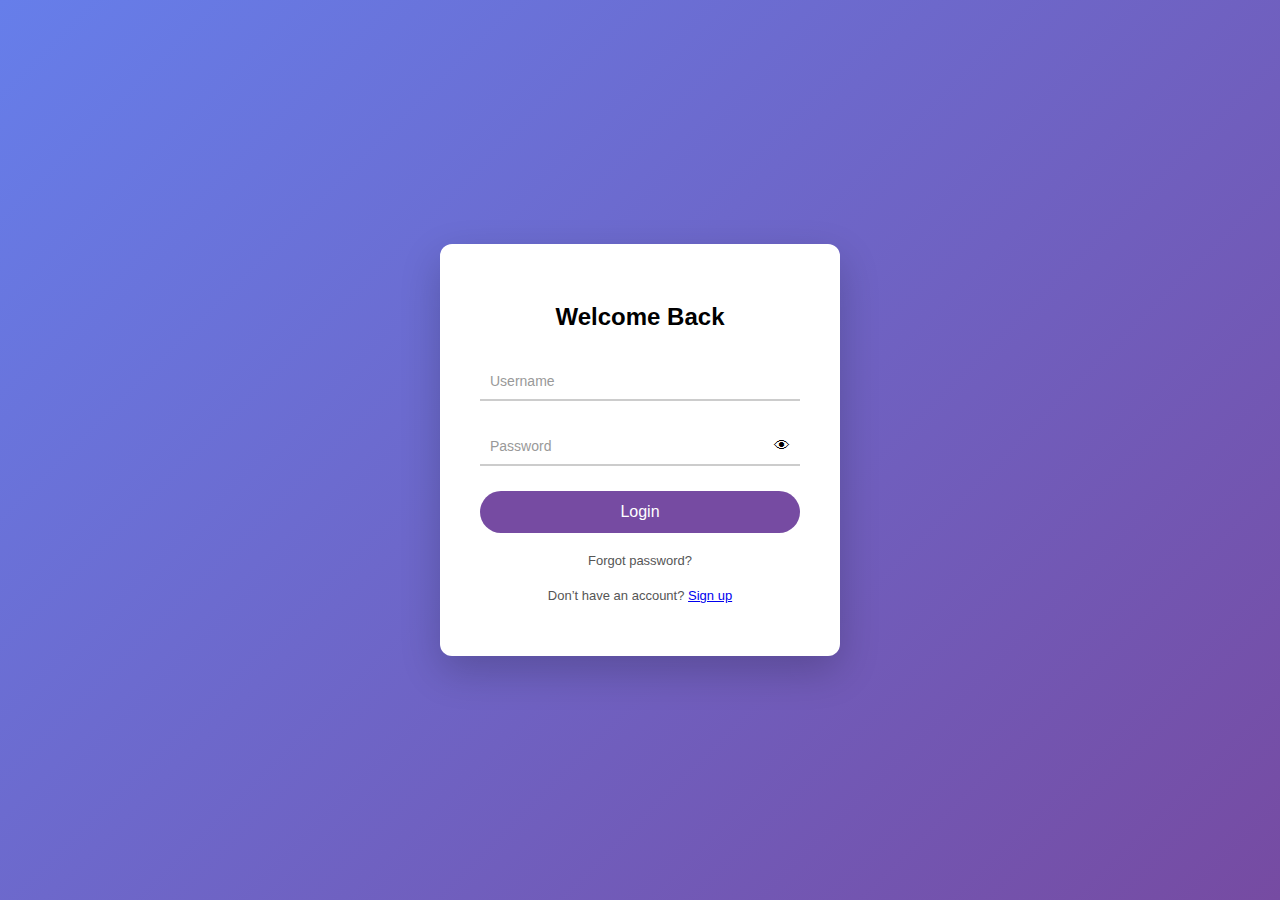
<file: index.html>
<!DOCTYPE html>
<html lang="en">
<head>
  <meta charset="UTF-8" />
  <meta name="viewport" content="width=device-width, initial-scale=1.0" />
  <title>Login</title>
  <link rel="stylesheet" href="style.css" />
</head>
<body>
  <div class="container">
    <form class="login-box" id="loginForm">
      <h2>Welcome Back</h2>

      <div class="input-group">
        <input type="text" id="username" required />
        <label>Username</label>
      </div>

      <div class="input-group">
        <input type="password" id="password" required />
        <label>Password</label>
        <span class="toggle" id="togglePwd">👁</span>
      </div>

      <button type="submit">Login</button>
      <p class="error" id="errorMsg"></p>

      <p class="small">Forgot password?</p>
      <p class="small">Don’t have an account? <a href="signup.html">Sign up</a></p>
    </form>
  </div>

  <script src="script.js"></script>
</body>
</html>
</file>
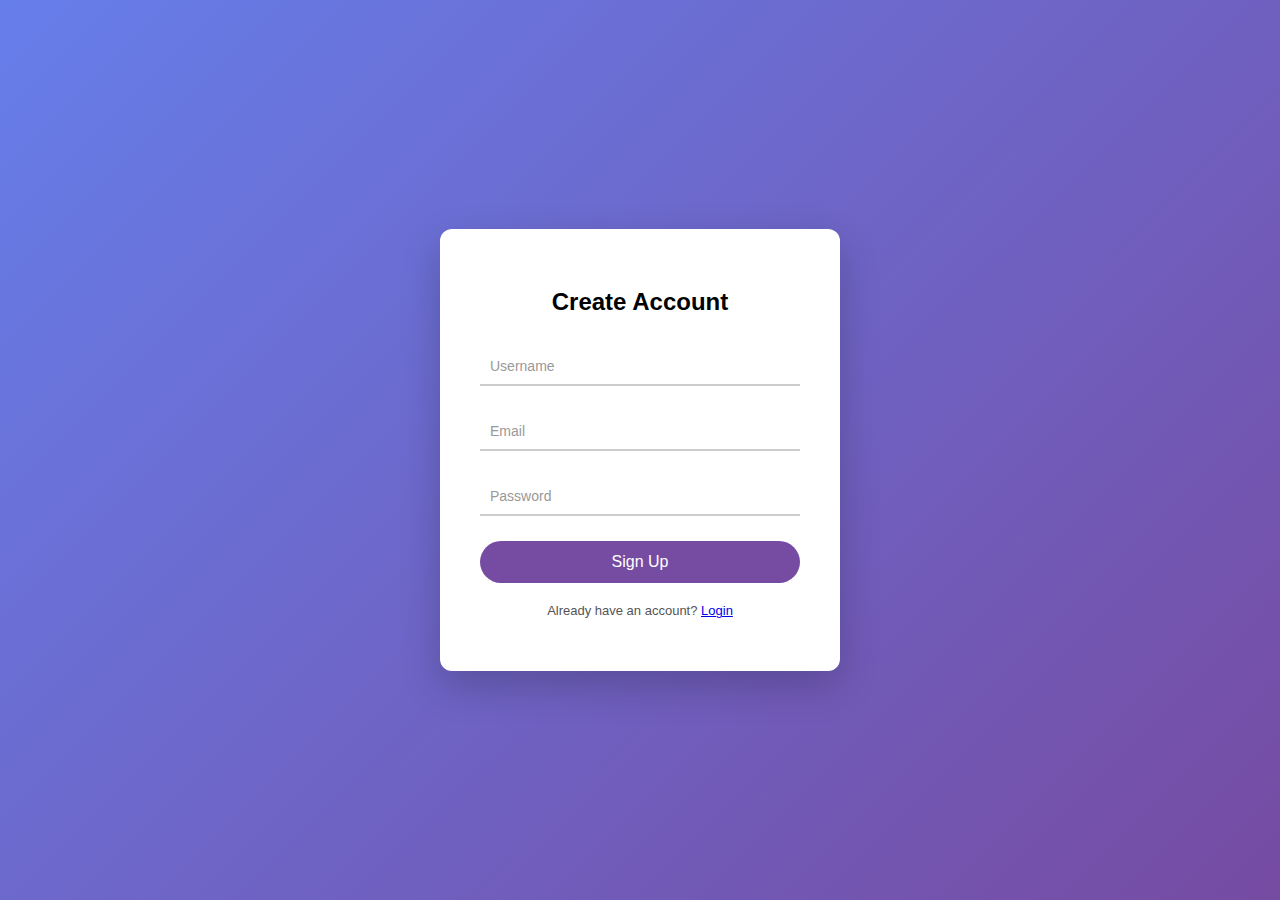
<file: signup.html>
<!DOCTYPE html>
<html lang="en">
<head>
  <meta charset="UTF-8" />
  <meta name="viewport" content="width=device-width, initial-scale=1.0" />
  <title>Sign Up</title>
  <link rel="stylesheet" href="signup.css" />
</head>
<body>
  <div class="container">
    <form class="login-box" id="signupForm">
      <h2>Create Account</h2>

      <div class="input-group">
        <input type="text" id="newUsername" required />
        <label>Username</label>
      </div>

      <div class="input-group">
        <input type="email" id="email" required />
        <label>Email</label>
      </div>

      <div class="input-group">
        <input type="password" id="newPassword" required />
        <label>Password</label>
      </div>

      <button type="submit">Sign Up</button>
      <p class="error" id="msg"></p>

      <p class="small">Already have an account? <a href="index.html">Login</a></p>
    </form>
  </div>

  <script src="signup.js"></script>
</body>
</html>
</file>
<file: style.css>
* {
  box-sizing: border-box;
  font-family: 'Segoe UI', sans-serif;
}

body {
  margin: 0;
  height: 100vh;
  background: linear-gradient(135deg, #667eea, #764ba2);
  display: flex;
  justify-content: center;
  align-items: center;
}

.container {
  width: 100%;
  max-width: 400px;
}

.login-box {
  background: #fff;
  padding: 40px;
  border-radius: 12px;
  box-shadow: 0 15px 40px rgba(0,0,0,0.2);
}

.login-box h2 {
  text-align: center;
  margin-bottom: 30px;
}

.input-group {
  position: relative;
  margin-bottom: 25px;
}

.input-group input {
  width: 100%;
  padding: 10px 10px;
  border: none;
  border-bottom: 2px solid #ccc;
  outline: none;
  font-size: 16px;
}

.input-group label {
  position: absolute;
  left: 10px;
  top: 50%;
  color: #999;
  font-size: 14px;
  transform: translateY(-50%);
  pointer-events: none;
  transition: 0.3s;
}

.input-group input:focus + label,
.input-group input:valid + label {
  top: -6px;
  font-size: 12px;
  color: #764ba2;
}

.toggle {
  position: absolute;
  right: 10px;
  top: 50%;
  cursor: pointer;
  transform: translateY(-50%);
}

button {
  width: 100%;
  padding: 12px;
  background: #764ba2;
  color: #fff;
  border: none;
  border-radius: 25px;
  font-size: 16px;
  cursor: pointer;
  transition: 0.3s;
}

button:hover {
  background: #5a3c8a;
}

.error {
  color: red;
  text-align: center;
  margin-top: 10px;
}

.small {
  text-align: center;
  margin-top: 20px;
  color: #555;
  font-size: 13px;
}
</file>
<file: signup.css>
@import url('style.css');
</file>
